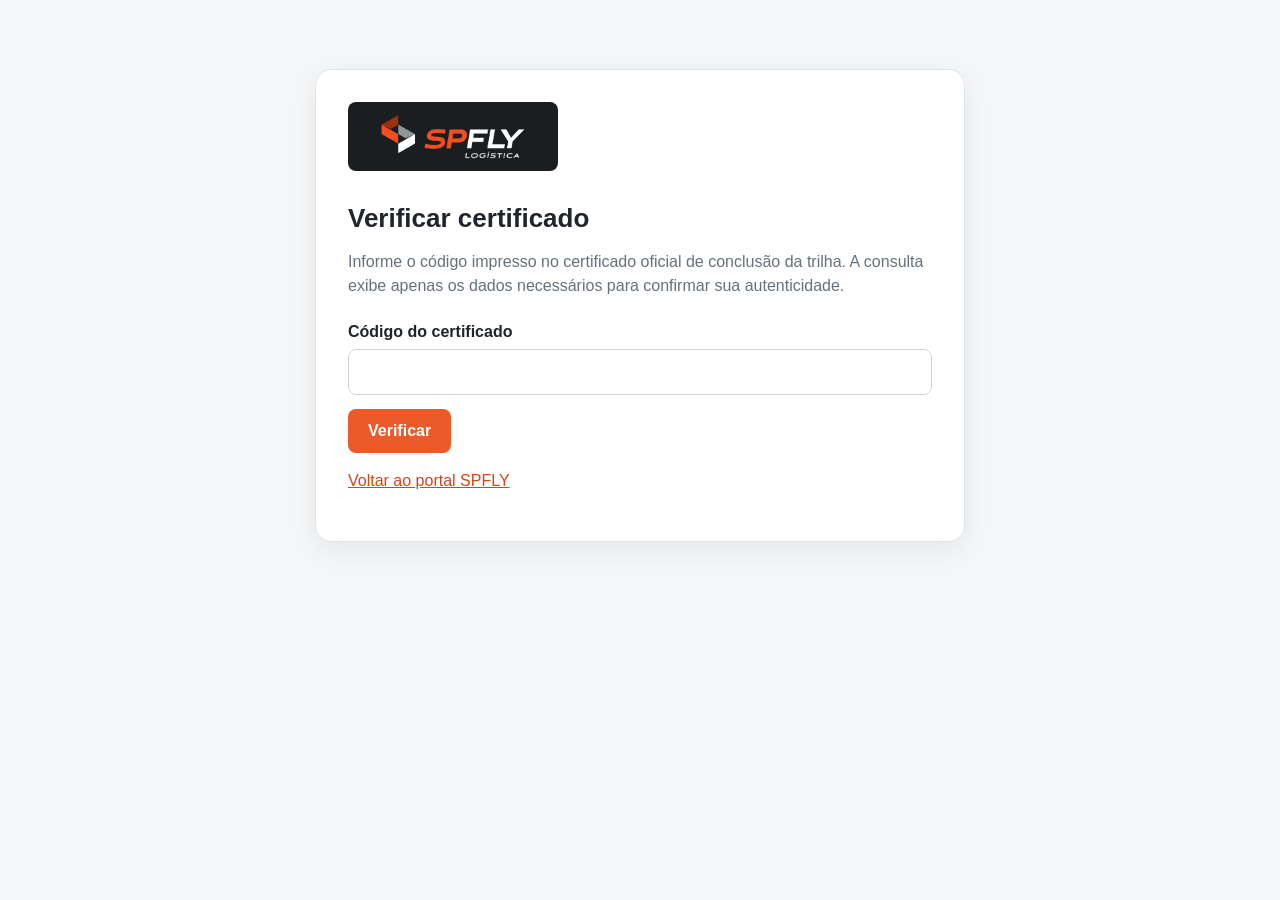
<file: verify.html>
<!doctype html>
<html lang="pt-BR"><head><meta charset="utf-8"><meta name="viewport" content="width=device-width,initial-scale=1"><title>Verificar certificado | SPFLY</title><link rel="icon" href="favicon.png"><style>
:root{font-family:Inter,Segoe UI,Arial,sans-serif;color:#20252b;background:#f4f6f8}*{box-sizing:border-box}body{margin:0;padding:24px}.wrap{max-width:650px;margin:5vh auto;background:#fff;border:1px solid #e1e5e9;border-radius:16px;padding:32px;box-shadow:0 8px 28px #00000010}.logo{width:210px;max-width:100%;background:#1b1e20;border-radius:8px;padding:12px}h1{font-size:26px;margin:28px 0 8px}.muted{color:#66717d;line-height:1.5}label{display:block;font-weight:700;margin:25px 0 8px}input{width:100%;padding:13px;border:1px solid #cdd5dc;border-radius:8px;font:inherit;text-transform:uppercase}button{background:#ed5a29;color:#fff;border:0;border-radius:8px;padding:13px 20px;font:inherit;font-weight:700;cursor:pointer;margin-top:14px}.result{margin-top:22px;border-radius:10px;padding:17px;background:#f4f6f8;line-height:1.6}.valid{background:#e7f7ed;color:#17663e}.invalid{background:#fff0ee;color:#a33425}a{color:#cf481d}
</style></head><body><main class="wrap"><img class="logo" src="spfly_logo.png" alt="SPFLY"><h1>Verificar certificado</h1><p class="muted">Informe o código impresso no certificado oficial de conclusão da trilha. A consulta exibe apenas os dados necessários para confirmar sua autenticidade.</p><form id="form"><label for="code">Código do certificado</label><input id="code" maxlength="36" pattern="[A-Fa-f0-9]{36}" required autocomplete="off"><button type="submit">Verificar</button></form><div id="result" class="result" role="status" hidden></div><p class="muted"><a href="index.html">Voltar ao portal SPFLY</a></p></main><script src="config.js"></script><script>
const form=document.getElementById('form'),field=document.getElementById('code'),result=document.getElementById('result');
function show(message,tone){result.textContent=message;result.className='result '+(tone||'');result.hidden=false}
form.addEventListener('submit',async event=>{event.preventDefault();const code=field.value.trim().toUpperCase();if(!/^[A-F0-9]{36}$/.test(code)){show('Código inválido. Confira os 36 caracteres.','invalid');return}show('Consultando...');try{const cfg=window.SPFLY_CONFIG;const response=await fetch(cfg.url+'/rest/v1/rpc/cap_verify_official_certificate_v49',{method:'POST',headers:{'Content-Type':'application/json','apikey':cfg.publishableKey},body:JSON.stringify({certificate_code:code})});if(!response.ok)throw new Error('Serviço indisponível');const data=await response.json();if(!data?.found){show('Certificado não encontrado. Confira o código.','invalid');return}show(data.valid?`Certificado válido. ${data.employee} — ${data.track}. Conclusão: ${new Date(data.completed_at).toLocaleDateString('pt-BR')}. Código: ${data.code}.`:`Certificado invalidado. Código: ${data.code}.` ,data.valid?'valid':'invalid')}catch{show('Não foi possível consultar agora. Tente novamente mais tarde.','invalid')}});
const supplied=new URLSearchParams(location.search).get('code');if(supplied){field.value=supplied;form.requestSubmit()}
</script></body></html>
</file>
